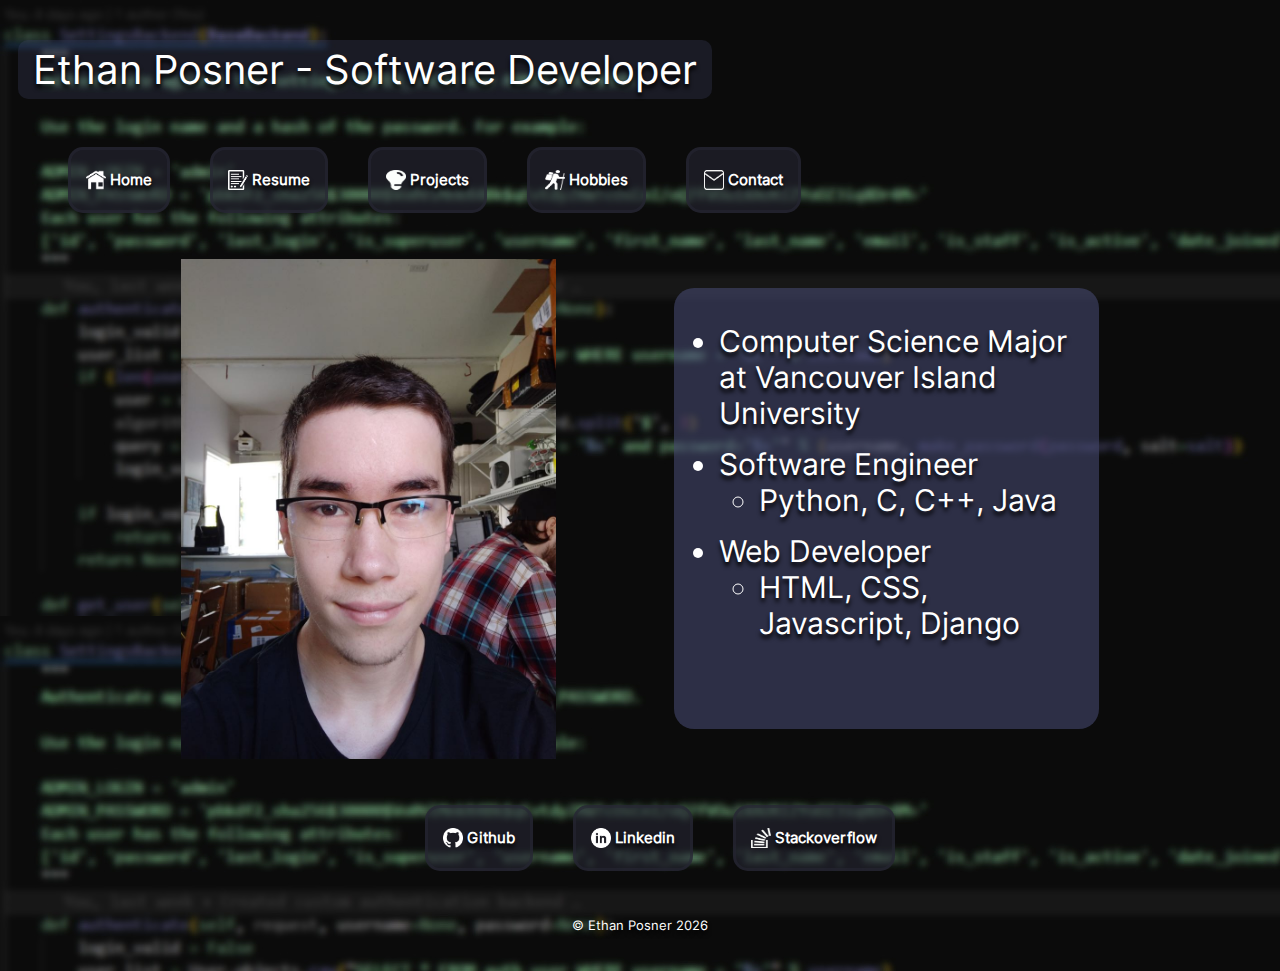
<file: index.html>
<!-- CSCI 115 Winter 2022 Mini Project -->
<!-- index.html - Skeleton for website homepage -->
<!-- Ethan Posner (658-180-559), March 30th, 2022 -->

<!DOCTYPE html>
<html lang="en">
<head>
    <meta charset="UTF-8">
    <meta http-equiv="X-UA-Compatible" content="IE=edge">
    <meta name="viewport" content="width=device-width, initial-scale=1.0">
    <title>Home - Ethan Posner</title>
    <link rel="icon" href="img/icon.png" type="image/x-icon">
    <link rel="stylesheet" href="css/style.css">
    <script type="text/javascript" src="components.js"></script>
</head>
<body>
    <!-- This is setup entirely using javascript in the components.js class -->
    <div class="header"></div>

    <div class="content">
        <div id="personal-summary">
            <img alt="self-portrait" class="self-portrait" src="img/self-portrait-september2021.jpg">
            <div class="text-box">
                <ul>
                    <li style="padding-bottom: 15px;">Computer Science Major at Vancouver Island University</li>
                    <li style="padding-bottom: 15px;">Software Engineer
                        <ul>
                            <li>Python, C, C++, Java</li>
                        </ul>
                    </li>
                    <li>Web Developer
                        <ul>
                            <li>HTML, CSS, Javascript, Django</li>
                        </ul>
                    </li>
                </ul>
            </div>
        </div>
    </div>
    <div class="footer"></div>
</body>
</html>
</file>
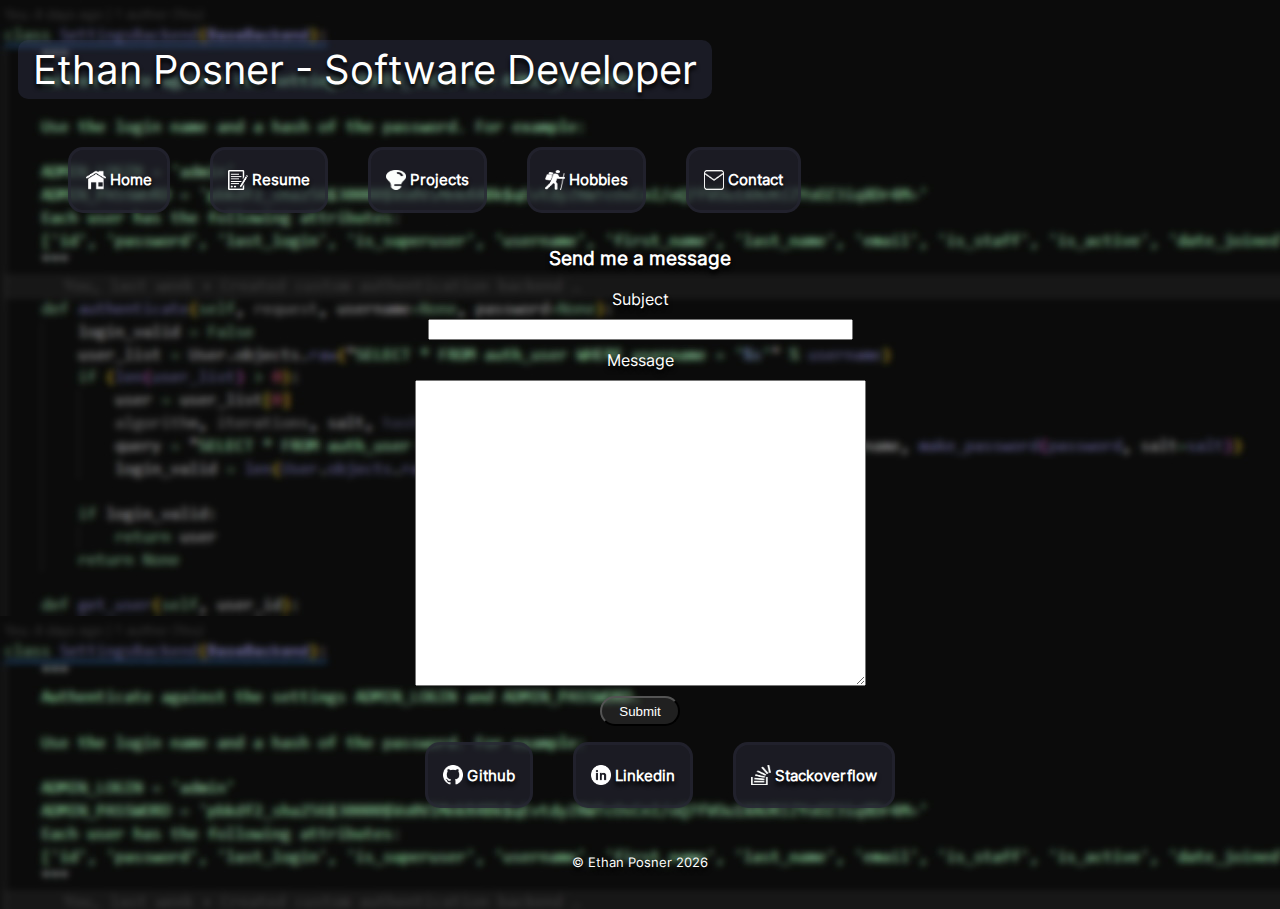
<file: contact.html>
<!-- CSCI 115 Winter 2022 Mini Project -->
<!-- contact.html - Skeleton for contact page -->
<!-- Ethan Posner (658-180-559), March 30th, 2022 -->

<!DOCTYPE html>
<html lang="en">
<head>
    <meta charset="UTF-8">
    <meta http-equiv="X-UA-Compatible" content="IE=edge">
    <meta name="viewport" content="width=device-width, initial-scale=1.0">
    <title>Contact - Ethan Posner</title>
    <link rel="icon" href="img/icon.png" type="image/x-icon">
    <link rel="stylesheet" href="css/style.css">
    <script src="https://ajax.googleapis.com/ajax/libs/jquery/3.6.0/jquery.min.js"></script>
    <script type="text/javascript" src="components.js"></script>
</head>
<body>
    <div class="header"></div>

    <div class="content">
        <div class="contact-form-container">
        <h3>Send me a message</h3>
        <form>
            Subject <input id="subject_textbox" type="text" size="50" name="user_subject">
            Message
            <textarea id="message_area"></textarea>
            <button id="submit-button" onclick="SendEmail()">Submit</button>
        </form>
        
        <script>
            $(document).ready(function() {
                $("#submit-button").hover(function() {
                    $(this).css("background-color", "rgba(128, 128, 128, 0.5)");
                },
                function() {
                    $(this).css("background-color", "rgba(128, 128, 128, 0.179)");
                })
            });
            function SendEmail() {
                let user_subject = document.getElementById("subject_textbox");
                let user_message = document.getElementById("message_area");

                alert("Openning message window...");
                window.open("mailto:posnerethan2002@gmail.com?subject=" + user_subject.value + "&body=" + user_message.value);
                console.log("message window successfully opened")
            }
        </script>
        </div>
    </div>

    <div class="footer"></div>
</body>
</html>
</file>
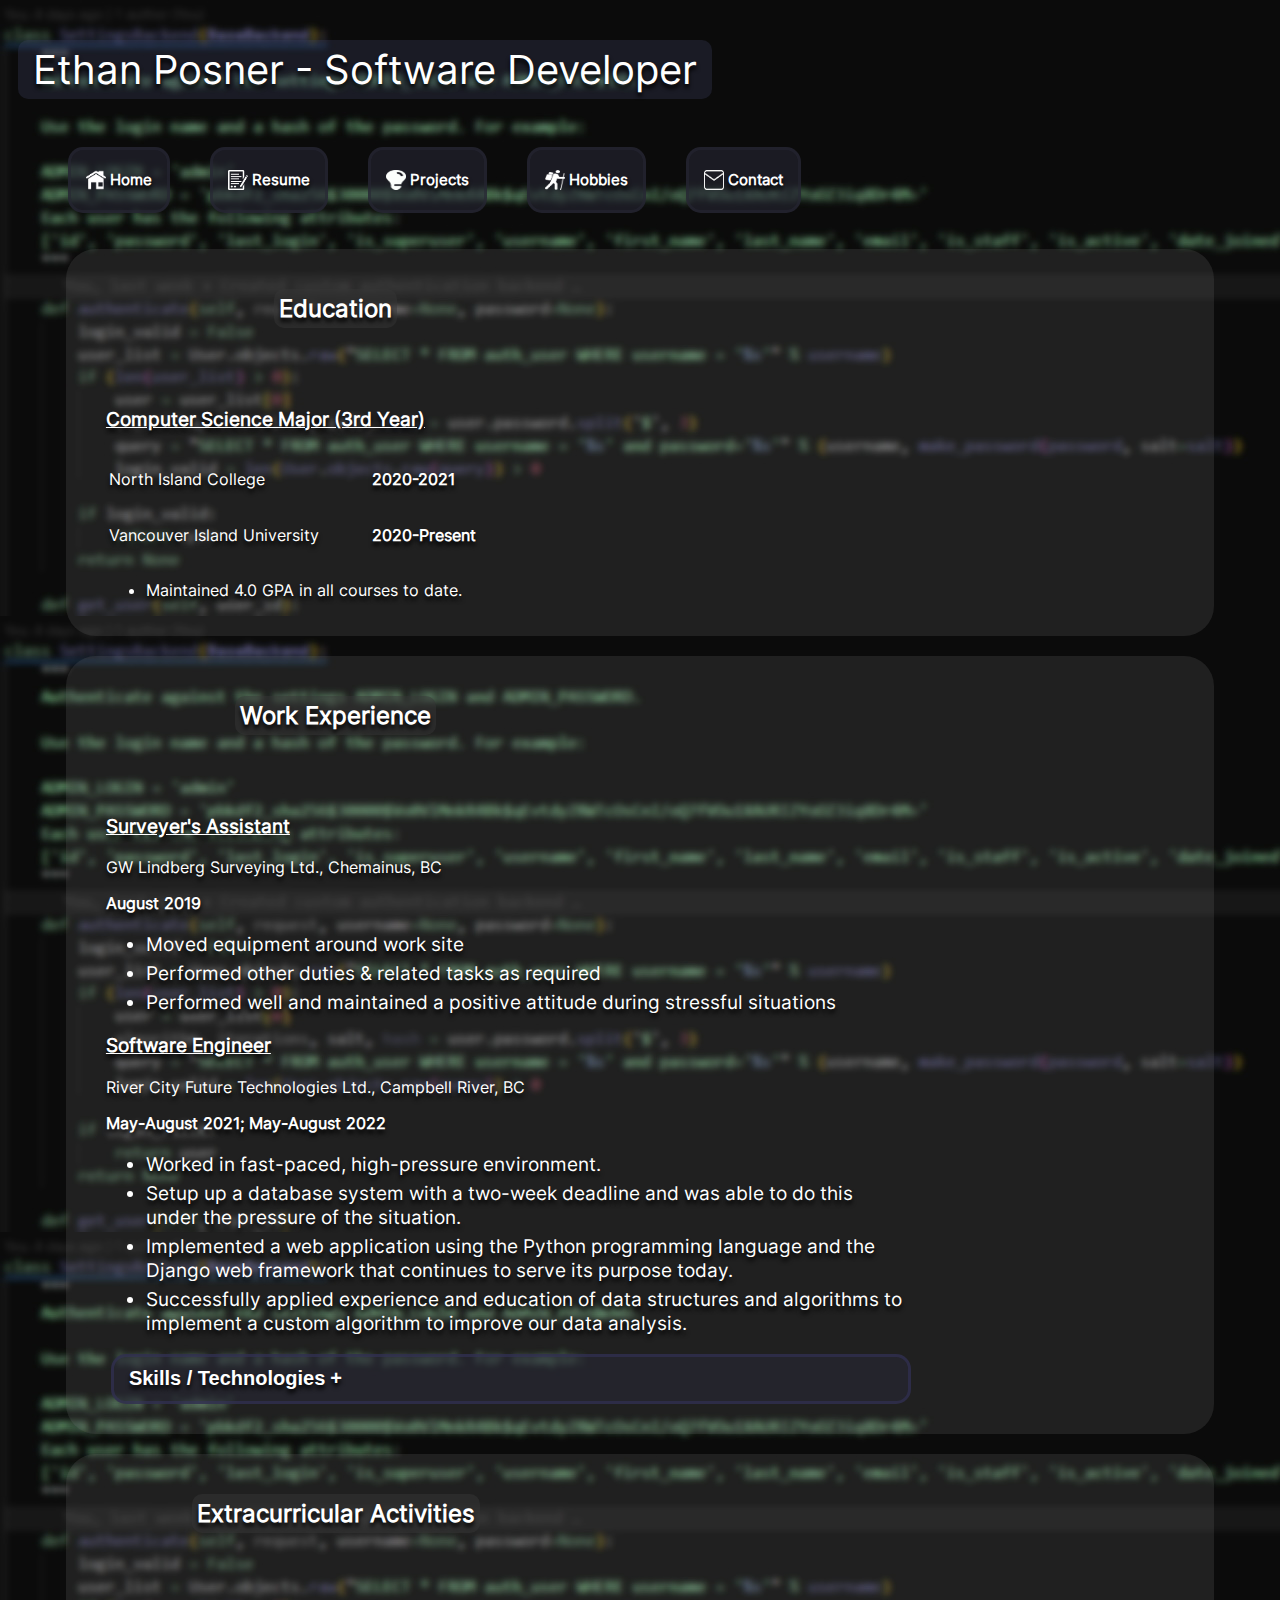
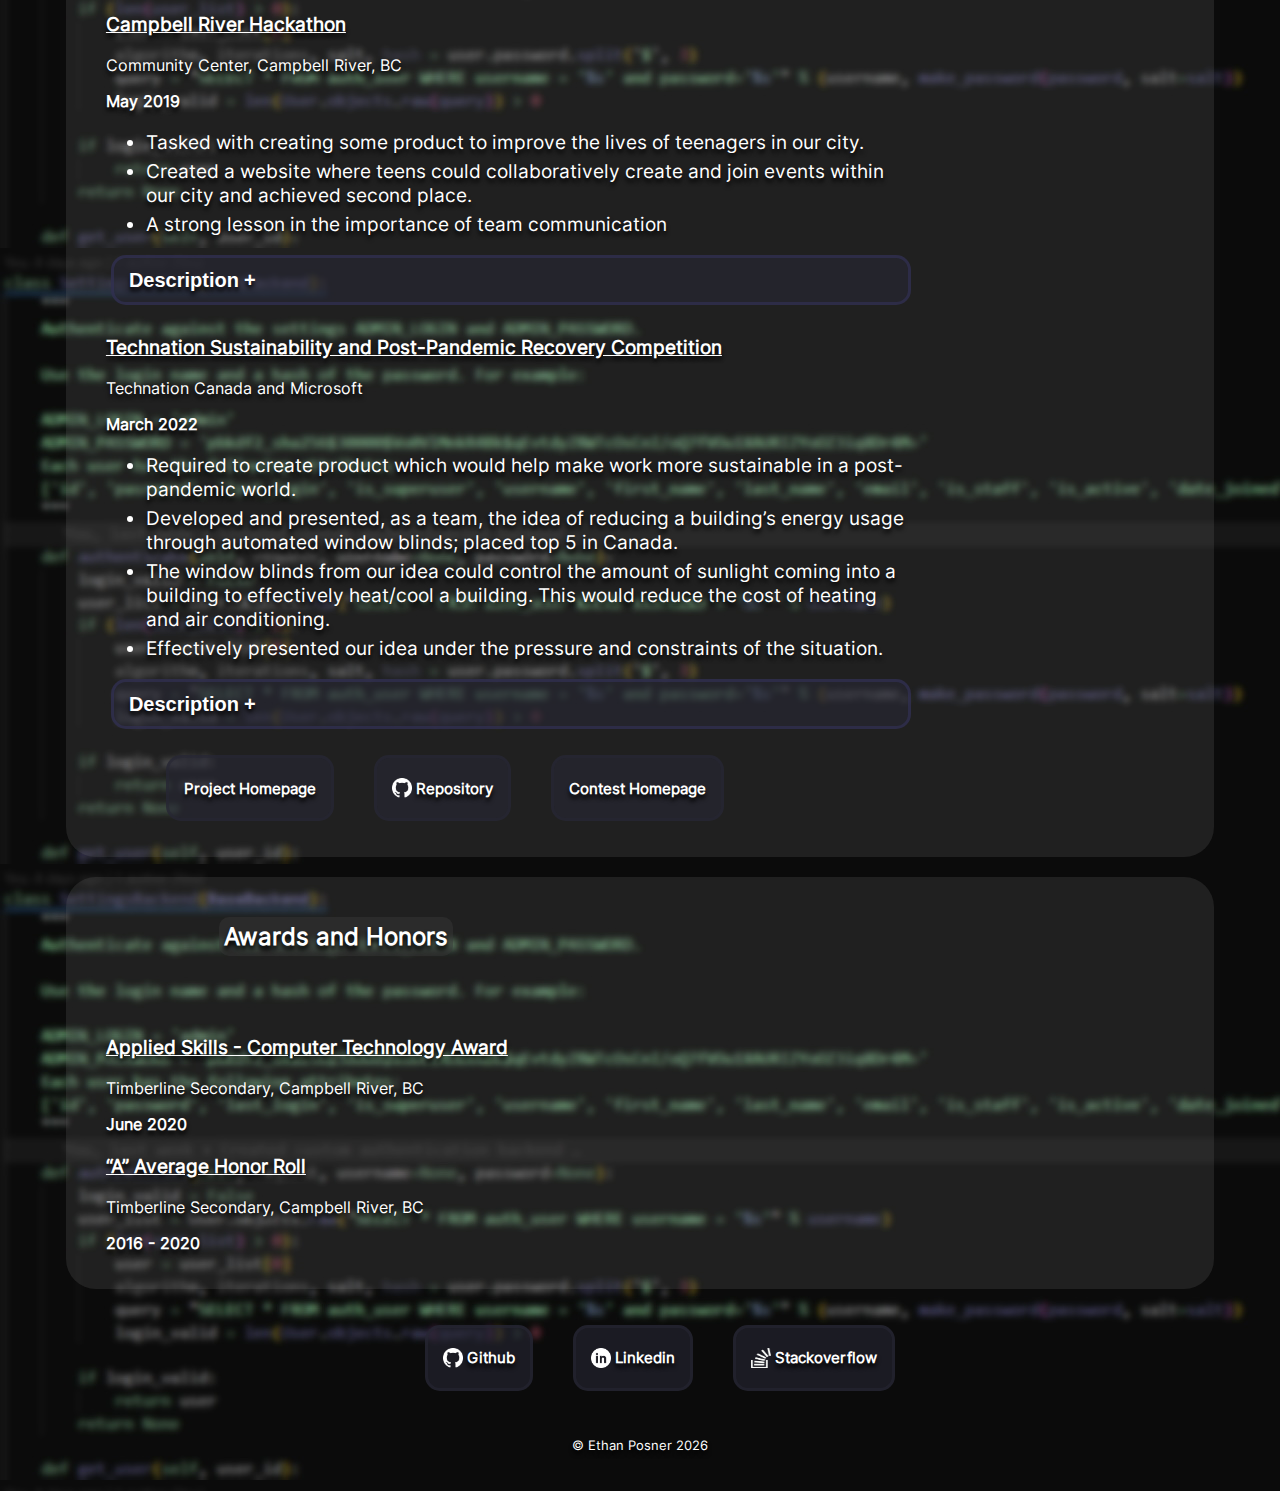
<file: resume.html>
<!-- CSCI 115 Winter 2022 Mini Project -->
<!-- resume.html - Skeleton for website resume page -->
<!-- Ethan Posner (658-180-559), March 30th, 2022 -->

<!DOCTYPE html>
<html lang="en">

<head>
  <meta charset="UTF-8">
  <meta http-equiv="X-UA-Compatible" content="IE=edge">
  <meta name="viewport" content="width=device-width, initial-scale=1.0">
  <title>Resume - Ethan Posner</title>
  <link rel="icon" href="img/icon.png" type="image/x-icon">
  <link rel="stylesheet" href="css/style.css">
  <script type="text/javascript" src="components.js"></script>
</head>

<body>
  <div class="header"></div>

  <div class="content">
    <div id="double-column-container">
      <div class="double-column-item square-box-emphasis">
        <div class="double-column-left-part square-box-emphasis">
          <h2>Education</h2>
        </div>
        <div class="double-column-right-part">
          <div class="square-box-emphasis">
            <p class="title-item">Computer Science Major (3rd Year)</p>
            <table class="aligned-items-table">
              <tr>
                <td>
                  <p>North Island College</p>
                </td>
                <td>
                  <p><strong>2020-2021</strong></p>
                </td>
              </tr>
              <tr>
                <td class="left-item">
                  <p>Vancouver Island University</p>
                </td>
                <td>
                  <p><strong>2020-Present</strong></p>
                </td>
              </tr>
            </table>
            <ul>
              <li>Maintained 4.0 GPA in all courses to date.</li>
            </ul>
          </div>
        </div>
      </div>
      <div class="double-column-item square-box-emphasis">
        <div class="double-column-left-part square-box-emphasis">
          <h2>Work Experience</h2>
        </div>
        <div class="double-column-right-part">
          <div class="square-box-emphasis">
            <p class="title-item">Surveyer's Assistant</p>
            <p>GW Lindberg Surveying Ltd., Chemainus, BC</p>
            <p><strong>August 2019</strong></p>
            <div class="key-points">
              <ul>
                <li>Moved equipment around work site</li>
                <li>Performed other duties & related tasks as required</li>
                <li>Performed well and maintained a positive attitude during stressful situations</li>
              </ul>
            </div>
          </div>
          <div class="square-box-emphasis">
            <p class="title-item">Software Engineer</p>
            <p>River City Future Technologies Ltd., Campbell River, BC</p>
            <p><strong>May-August 2021; May-August 2022</strong></p>
            <div class="key-points">
              <ul>
                <li>Worked in fast-paced, high-pressure environment.</li>
                <li>Setup up a database system with a two-week deadline and was able to do this under the pressure of the situation.</li>
                <li>Implemented a web application using the Python programming language and the Django web framework that continues to serve its purpose today.</li>
                <li>Successfully applied experience and education of data structures and algorithms to implement a custom algorithm to improve our data analysis.</li>
              </ul>
              
            </div>
            <button type="button" class="collapsible button">Skills / Technologies</button>
            <div class="collapsible-content">
              <ul>
                <li>Backend web development using Python and Django</li>
                <li>Docker</li>
                <li>Amazon Web Services</li>
                <li>Blockchain research</li>
                <li>Algorithm design</li>
              </ul>
            </div>
            
          </div>

        </div>
      </div>
      <div class="double-column-item square-box-emphasis" id="extracurricular-activities">
        <div class="double-column-left-part square-box-emphasis">
          <h2>Extracurricular Activities</h2>
        </div>
        <div class="double-column-right-part">
          
          <div class="square-box-emphasis">
            <p class="title-item">Campbell River Hackathon</p>
            <p>Community Center, Campbell River, BC</p>
            <p><strong>May 2019</strong></p>
            <ul class="key-points">
              <li>Tasked with creating some product to improve the lives of teenagers in our city.</li>
              <li>Created a website where teens could collaboratively create and join events within our city and achieved second place.</li>
              <li>A strong lesson in the importance of team communication</li>
            </ul>
            <button type="button" class="collapsible button">Description</button>
            <div class="collapsible-content">
              <p>
                The purpose of this challenge was to use knowledge of computer science to improve
                our city for its youths. Me and three other students from my highschool teamed up
                and created a website and desktop application which allowed its users to sign up
                for and create events in our city. Check out our project
                <a href="https://github.com/Toranian/CR-Hackathon-Youth-Events">here</a>.
              </p>
            </div>
            
          </div>
          <div class="square-box-emphasis">
            <p class="title-item">Technation Sustainability and Post-Pandemic Recovery Competition</p>
            <p>Technation Canada and Microsoft</p>
            <p><strong>March 2022</strong></p>
            <div class="key-points">
              <ul>
                <li>Required to create product which would help make work more sustainable in a post-pandemic world.</li>
                <li>Developed and presented, as a team, the idea of reducing a building’s energy usage through automated window blinds; placed top 5 in Canada.</li>
                <li>The window blinds from our idea could control the amount of sunlight coming into a building to effectively heat/cool a building. This would reduce the cost of heating and air conditioning.</li>
                <li>Effectively presented our idea under the pressure and constraints of the situation.</li>
              </ul>
            </div>
            <button type="button" class="collapsible button">Description</button>
            <div class="collapsible-content">
              <p>
                Two other CSCI students and I teamed up and created the idea of using
                software to optimally open and close window blinds. This would allow for sunlight
                energy to heat the building in the summer, and be blocked in the winter.
                We created an interactive diagram for showing how this could be achieved.
              </p>
            </div>
            <ul class="button-list">
              <li><a href="https://enprogames.github.io/sustainablinds" target="_blank">Project Homepage</a></li>
              <li>
                <a href="https://github.com/Enprogames/sustainablinds" target="_blank">
                  <img alt="GitHub-Mark-Light-32px.png" src="img/GitHub-Mark-Light-32px.png" class="button-icon">&nbsp;Repository
                </a>
              </li>
              <li><a href="https://technationcanada.agorize.com/en/challenges/open_innovation" target="_blank">Contest Homepage</a></li>
          </ul>
          </div>
        </div>
      </div>
      <div class="double-column-item square-box-emphasis">
        <div class="double-column-left-part square-box-emphasis">
          <h2>Awards and Honors</h2>
        </div>
        <div class="double-column-right-part">
          <div class="square-box-emphasis">
            <p class="title-item">Applied Skills - Computer Technology Award</p>
            <p>Timberline Secondary, Campbell River, BC</p>
            <p><strong>June 2020</strong></p>
          </div>
          <div class="square-box-emphasis">
            <p class="title-item">“A” Average Honor Roll</p>
            <p>Timberline Secondary, Campbell River, BC</p>
            <p><strong>2016 - 2020</strong></p>
          </div>
        </div>
      </div>
    </div>
  </div>
  <div class="footer"></div>
  <script>
    var coll = document.getElementsByClassName("collapsible");
    var i;

    // Loop through list of collapsibles and add click event listeners
    for (i = 0; i < coll.length; i++) {
      coll[i].addEventListener("click", function () {
        this.classList.toggle("active");
        var content = this.nextElementSibling;
        if (content.style.maxHeight) {
          content.style.maxHeight = null;
        } else {
          content.style.maxHeight = content.scrollHeight + "px";
        }
      });
    }
  </script>
</body>

</html>
</file>
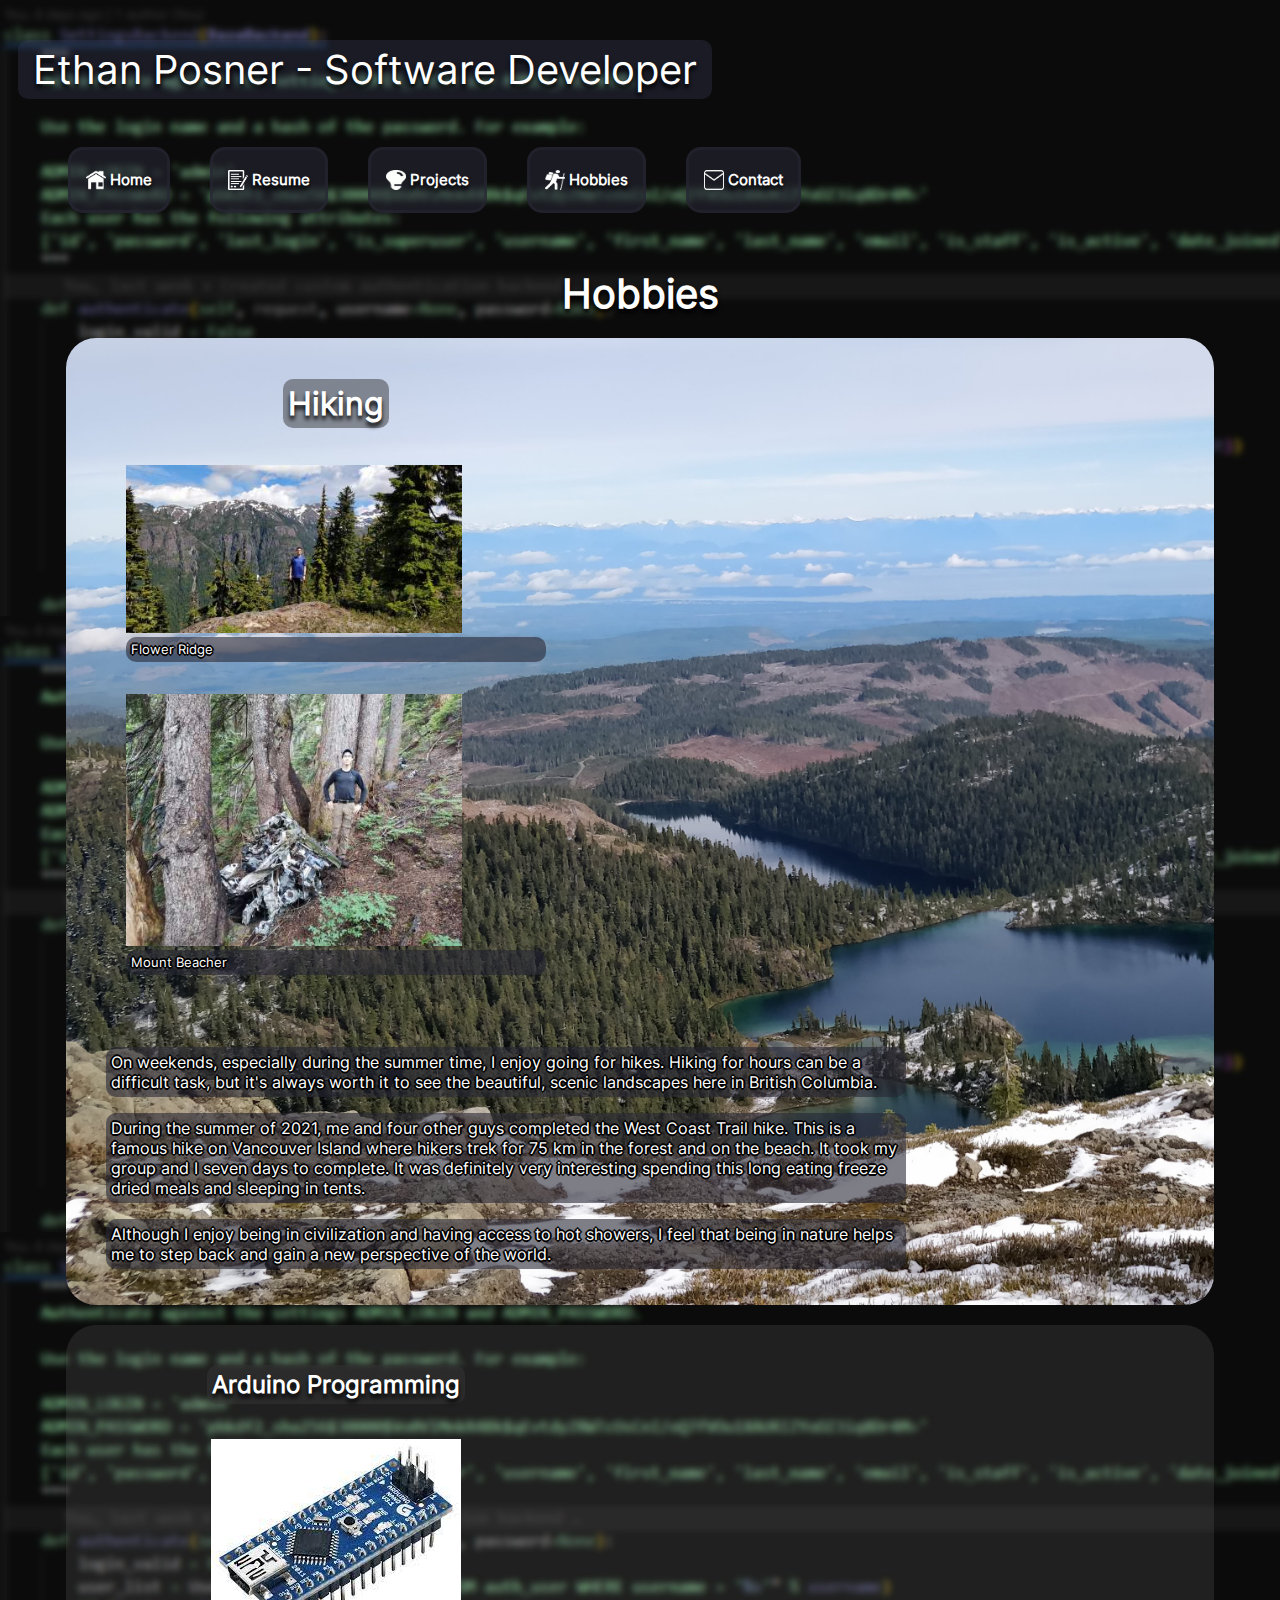
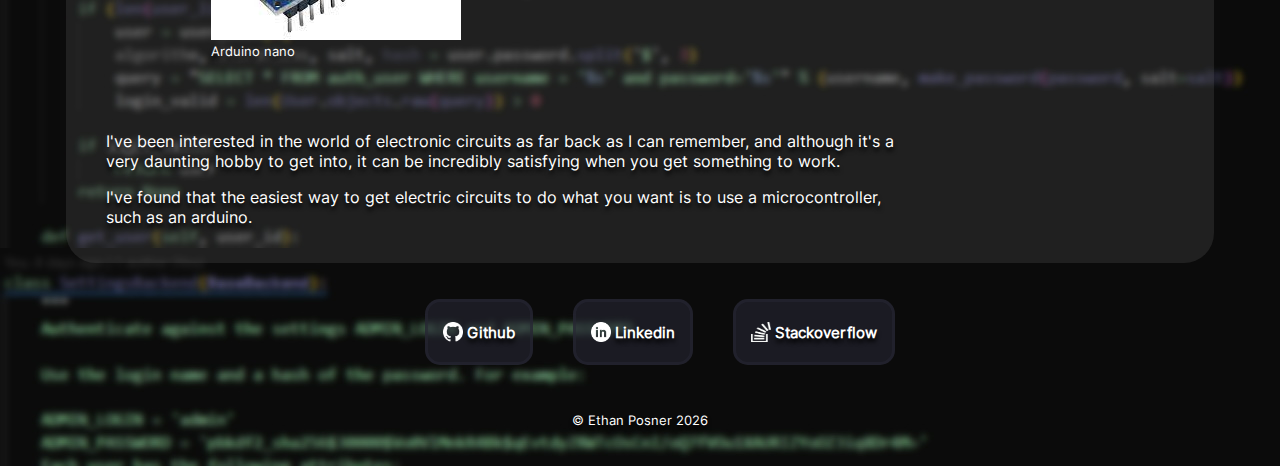
<file: docs/hobbies.html>
<!-- CSCI 115 Winter 2022 Mini Project -->
<!-- hobbies.html - Skeleton for hobbies page -->
<!-- Ethan Posner (658-180-559), March 30th, 2022 -->

<!DOCTYPE html>
<html lang="en">
<head>
    <meta charset="UTF-8">
    <meta http-equiv="X-UA-Compatible" content="IE=edge">
    <meta name="viewport" content="width=device-width, initial-scale=1.0">
    <title>Hobbies - Ethan Posner</title>
    <link rel="icon" href="img/icon.png" type="image/x-icon">
    <link rel="stylesheet" href="css/style.css">
    <script type="text/javascript" src="components.js"></script>
</head>
<body>
    <div class="header"></div>

    <div class="content">
        <h1 class="page-title">Hobbies</h1>

        <div id="double-column-container">
            <div class="double-column-item" id="hiking-hobby">
                <div class="double-column-left-part">
                    <h1>Hiking</h1>
                    <figure>
                        <img alt="hiking2.jpg" src="img/hiking2.jpg" class="free-photo">
                        <figcaption>Flower Ridge</figcaption>
                    </figure>
                    <figure>
                        <img alt="hiking3.jpg" src="img/hiking3.jpg" class="free-photo">
                        <figcaption>Mount Beacher</figcaption>
                    </figure>
                </div>
                <div class="double-column-right-part">
                    <p>
                        On weekends, especially during the summer time, I enjoy going for hikes. Hiking for
                        hours can be a difficult task, but it's always worth it to see the beautiful, scenic
                        landscapes here in British Columbia.
                    </p>
                    
                    <p>
                        During the summer of 2021, me and four other guys completed the West Coast Trail
                        hike. This is a famous hike on Vancouver Island where hikers trek for 75 km in
                        the forest and on the beach. It took my group and I seven days to complete.
                        It was definitely very interesting spending this long eating freeze dried meals
                        and sleeping in tents.
                    </p>
                    <p>
                        Although I enjoy being in civilization and having access to hot showers, I feel
                        that being in nature helps me to step back and gain a new perspective of the world.
                    </p>
                </div>
            </div>
            <div class="double-column-item">
                <div class="double-column-left-part">
                    <h2>Arduino Programming</h2>
                    <figure>
                        <img alt="arduino-nano1.jpg" src="img/arduino-nano1.jpg">
                        <figcaption>Arduino nano</figcaption>
                    </figure>
                </div>
                <div class="double-column-right-part">
                    <p>
                        I've been interested in the world of electronic circuits as far back
                        as I can remember, and although it's a very daunting hobby to get into,
                        it can be incredibly satisfying when you get something to work.
                    </p>
                    <p>
                        I've found that the easiest way to get electric circuits to do what you want
                        is to use a microcontroller, such as an arduino.
                    </p>
                </div>
            </div>
        </div>
    </div>

    <div class="footer"></div>
</body>
</html>
</file>
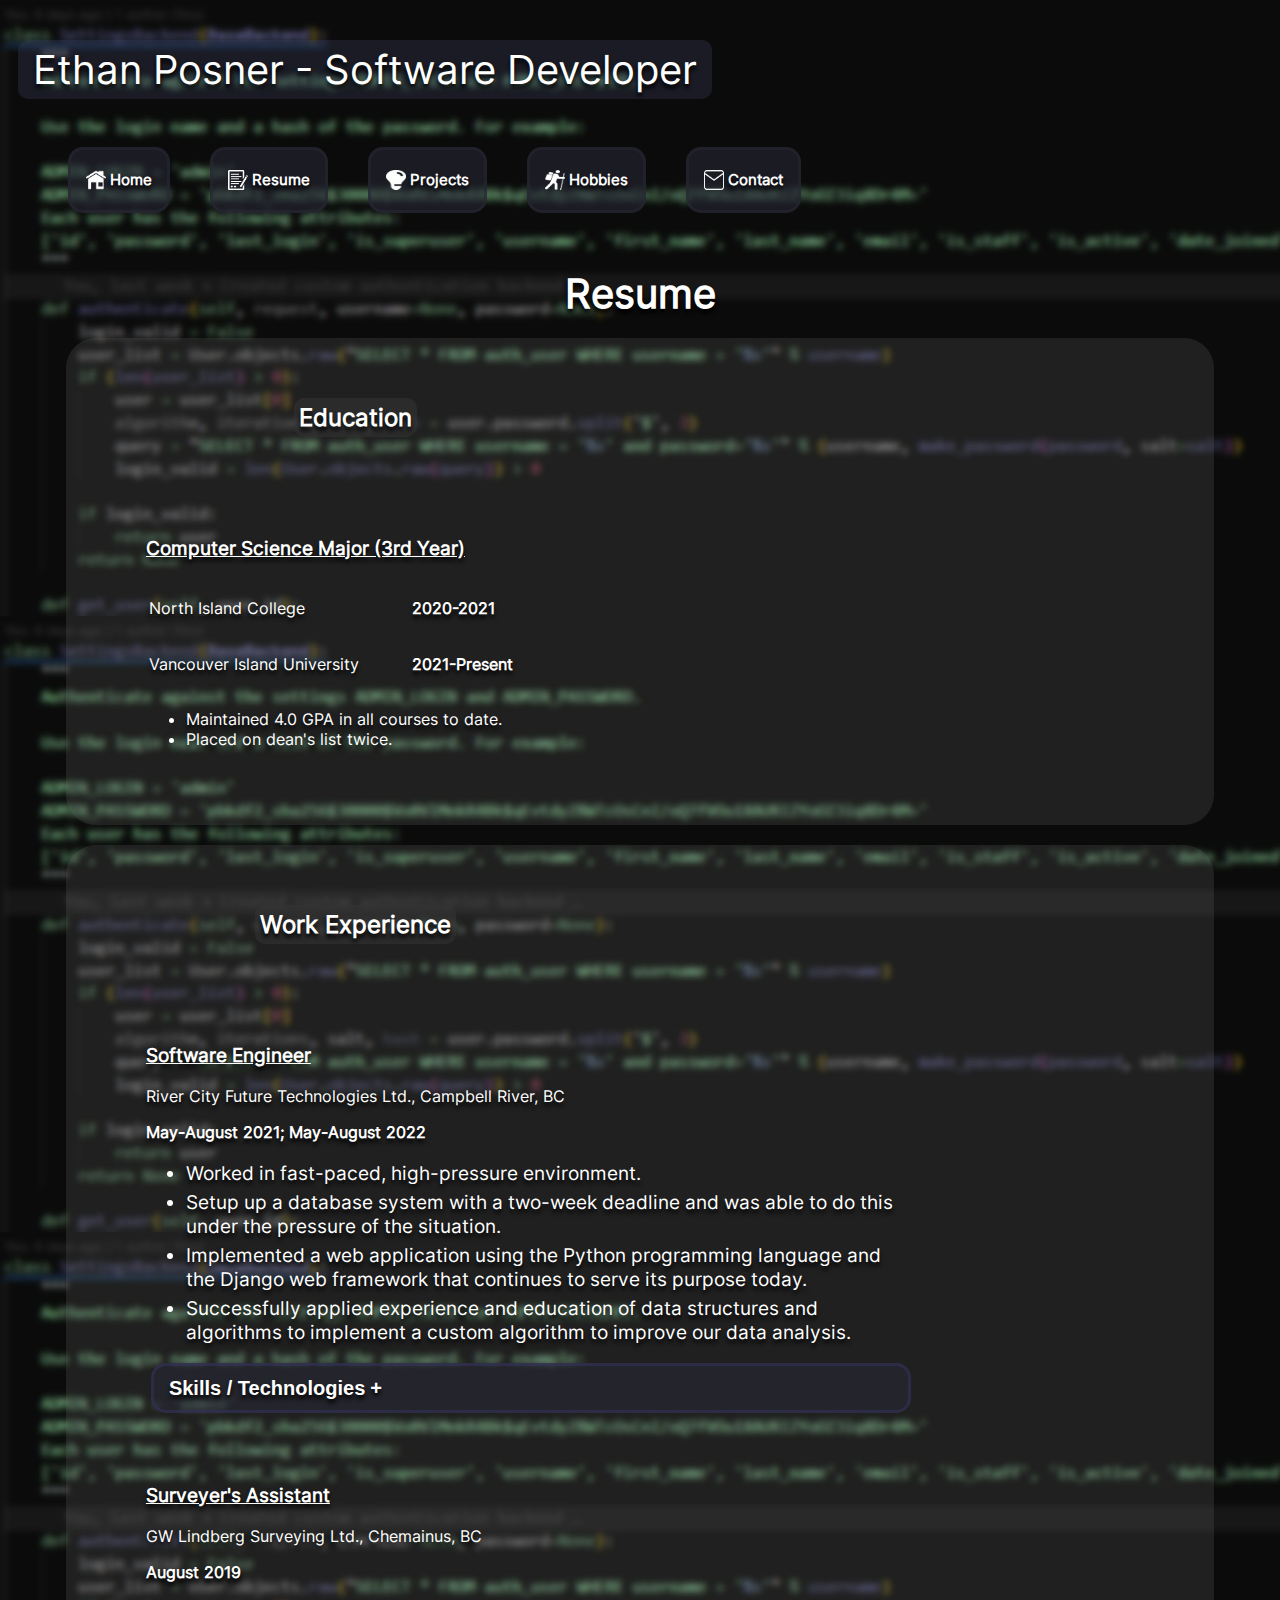
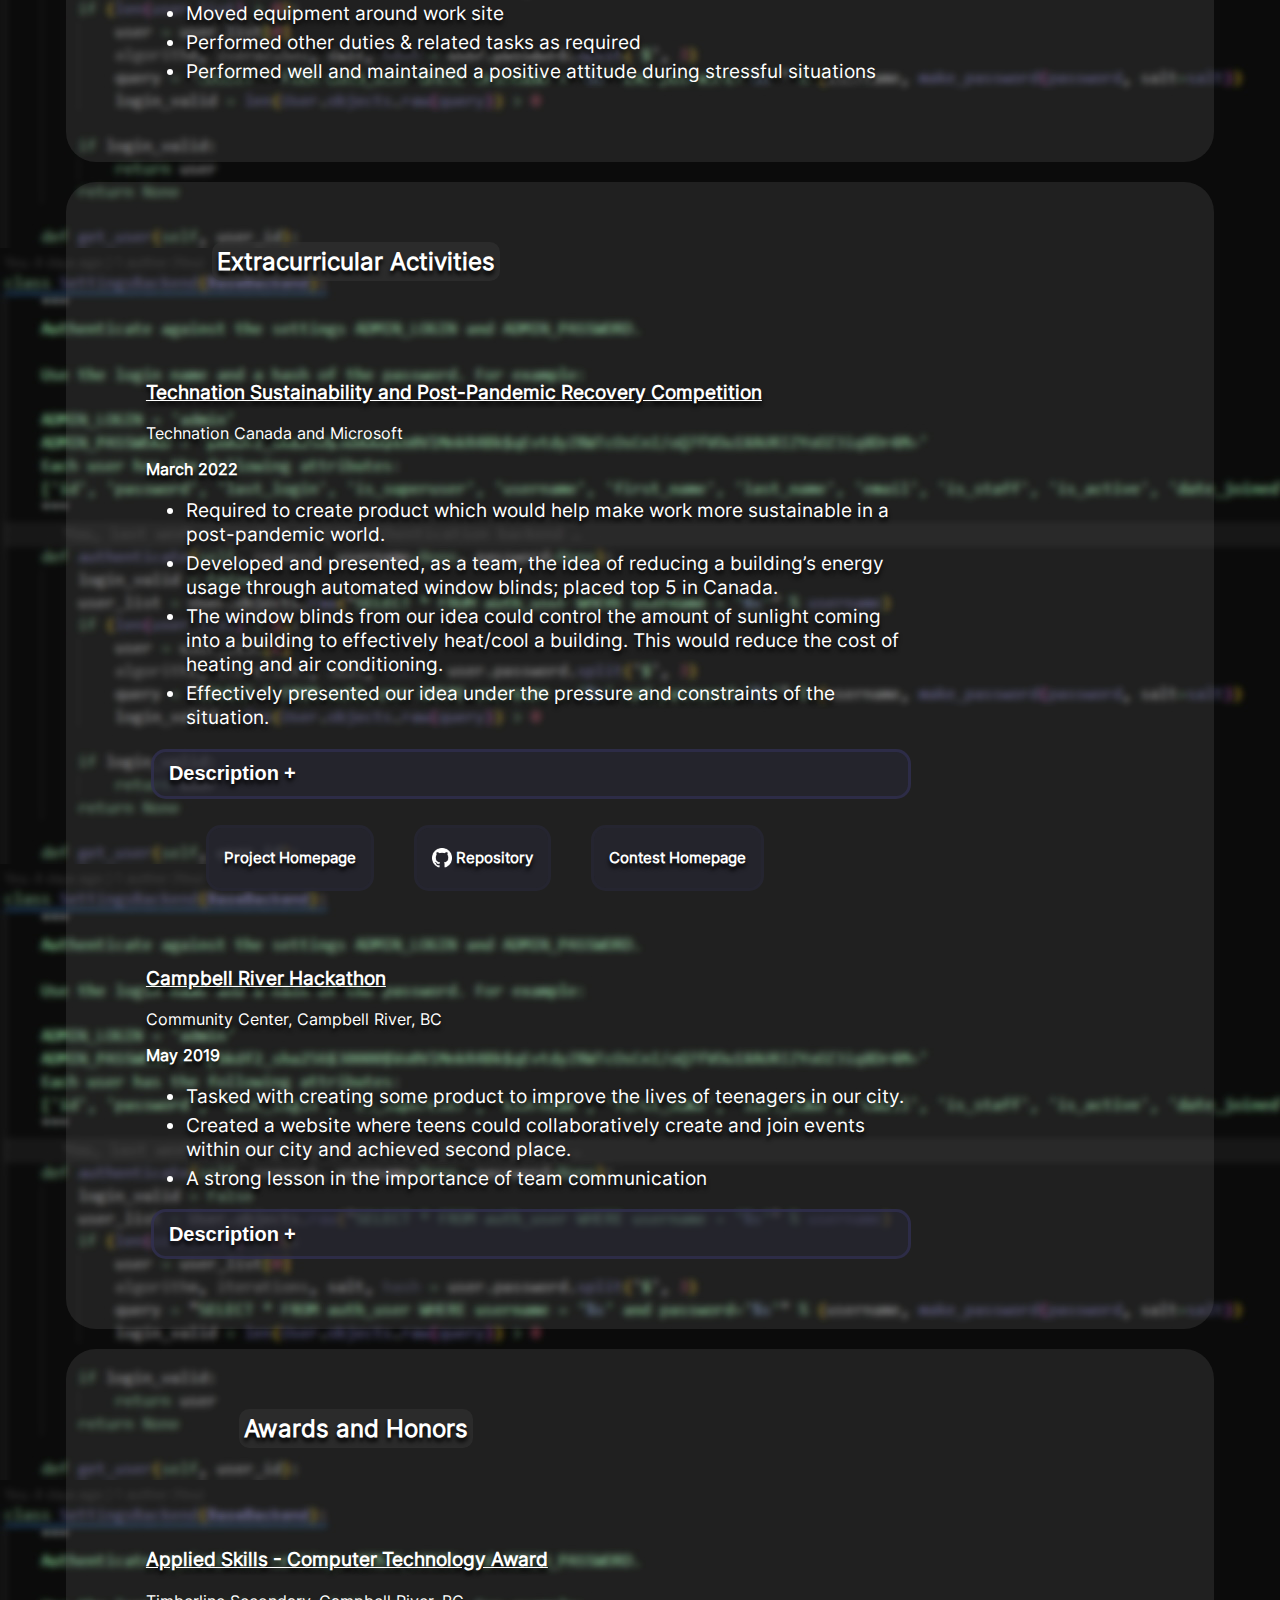
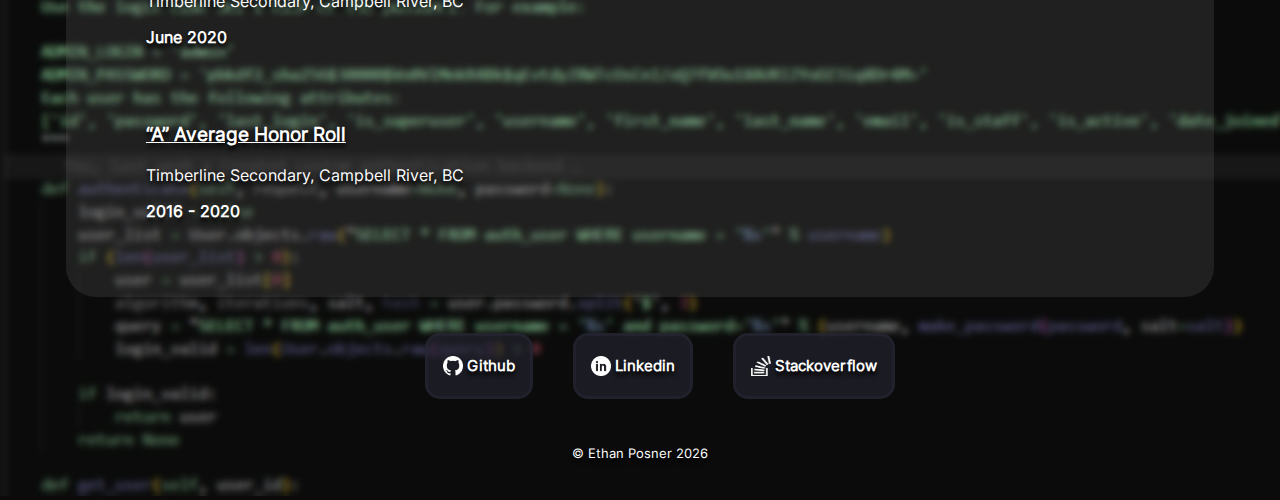
<file: docs/resume.html>
<!-- CSCI 115 Winter 2022 Mini Project -->
<!-- resume.html - Skeleton for website resume page -->
<!-- Ethan Posner (658-180-559), March 30th, 2022 -->

<!DOCTYPE html>
<html lang="en">

<head>
  <meta charset="UTF-8">
  <meta http-equiv="X-UA-Compatible" content="IE=edge">
  <meta name="viewport" content="width=device-width, initial-scale=1.0">
  <title>Resume - Ethan Posner</title>
  <link rel="icon" href="img/icon.png" type="image/x-icon">
  <link rel="stylesheet" href="css/style.css">
  <script type="text/javascript" src="components.js"></script>
</head>

<body>
  <div class="header"></div>

  <div class="content">
    <h1 class="page-title">Resume</h1>
    <div id="double-column-container">
      <div class="double-column-item separated-emphasis">
        <div class="double-column-left-part separated-emphasis">
          <h2>Education</h2>
        </div>
        <div class="double-column-right-part">
          <div class="separated-emphasis">
            <p class="title-item">Computer Science Major (3rd Year)</p>
            <table class="aligned-items-table">
              <tr>
                <td>
                  <p>North Island College</p>
                </td>
                <td>
                  <p><strong>2020-2021</strong></p>
                </td>
              </tr>
              <tr>
                <td class="left-item">
                  <p>Vancouver Island University</p>
                </td>
                <td>
                  <p><strong>2021-Present</strong></p>
                </td>
              </tr>
            </table>
            <ul>
              <li>Maintained 4.0 GPA in all courses to date.</li>
              <li>Placed on dean's list twice.</li>
            </ul>
          </div>
        </div>
      </div>
      <div class="double-column-item separated-emphasis">
        <div class="double-column-left-part separated-emphasis">
          <h2>Work Experience</h2>
        </div>
        <div class="double-column-right-part">
          <div class="separated-emphasis">
            <p class="title-item">Software Engineer</p>
            <p>River City Future Technologies Ltd., Campbell River, BC</p>
            <p><strong>May-August 2021; May-August 2022</strong></p>
            <div class="key-points">
              <ul>
                <li>Worked in fast-paced, high-pressure environment.</li>
                <li>Setup up a database system with a two-week deadline and was able to do this under the pressure of the situation.</li>
                <li>Implemented a web application using the Python programming language and the Django web framework that continues to serve its purpose today.</li>
                <li>Successfully applied experience and education of data structures and algorithms to implement a custom algorithm to improve our data analysis.</li>
              </ul>
              
            </div>
            <button type="button" class="collapsible button">Skills / Technologies</button>
            <div class="collapsible-content">
              <ul>
                <li>Backend web development using Python and Django</li>
                <li>Docker</li>
                <li>Amazon Web Services</li>
                <li>Blockchain research</li>
                <li>Algorithm design</li>
              </ul>
            </div>
          </div>
          <div class="separated-emphasis">
            <p class="title-item">Surveyer's Assistant</p>
            <p>GW Lindberg Surveying Ltd., Chemainus, BC</p>
            <p><strong>August 2019</strong></p>
            <div class="key-points">
              <ul>
                <li>Moved equipment around work site</li>
                <li>Performed other duties & related tasks as required</li>
                <li>Performed well and maintained a positive attitude during stressful situations</li>
              </ul>
            </div>
          </div>
          

        </div>
      </div>
      <div class="double-column-item separated-emphasis" id="extracurricular-activities">
        <div class="double-column-left-part separated-emphasis">
          <h2>Extracurricular Activities</h2>
        </div>
        <div class="double-column-right-part">
          <div class="separated-emphasis">
            <p class="title-item">Technation Sustainability and Post-Pandemic Recovery Competition</p>
            <p>Technation Canada and Microsoft</p>
            <p><strong>March 2022</strong></p>
            <div class="key-points">
              <ul>
                <li>Required to create product which would help make work more sustainable in a post-pandemic world.</li>
                <li>Developed and presented, as a team, the idea of reducing a building’s energy usage through automated window blinds; placed top 5 in Canada.</li>
                <li>The window blinds from our idea could control the amount of sunlight coming into a building to effectively heat/cool a building. This would reduce the cost of heating and air conditioning.</li>
                <li>Effectively presented our idea under the pressure and constraints of the situation.</li>
              </ul>
            </div>
            <button type="button" class="collapsible button">Description</button>
            <div class="collapsible-content">
              <p>
                Two other CSCI students and I teamed up and created the idea of using
                software to optimally open and close window blinds. This would allow for sunlight
                energy to heat the building in the summer, and be blocked in the winter.
                We created an interactive diagram for showing how this could be achieved.
              </p>
            </div>
            <ul class="button-list">
              <li><a href="https://enprogames.github.io/sustainablinds" target="_blank">Project Homepage</a></li>
              <li>
                <a href="https://github.com/Enprogames/sustainablinds" target="_blank">
                  <img alt="GitHub-Mark-Light-32px.png" src="img/GitHub-Mark-Light-32px.png" class="button-icon">&nbsp;Repository
                </a>
              </li>
              <li><a href="https://technationcanada.agorize.com/en/challenges/open_innovation" target="_blank">Contest Homepage</a></li>
          </ul>
          </div>
          <div class="separated-emphasis">
            <p class="title-item">Campbell River Hackathon</p>
            <p>Community Center, Campbell River, BC</p>
            <p><strong>May 2019</strong></p>
            <ul class="key-points">
              <li>Tasked with creating some product to improve the lives of teenagers in our city.</li>
              <li>Created a website where teens could collaboratively create and join events within our city and achieved second place.</li>
              <li>A strong lesson in the importance of team communication</li>
            </ul>
            <button type="button" class="collapsible button">Description</button>
            <div class="collapsible-content">
              <p>
                The purpose of this challenge was to use knowledge of computer science to improve
                our city for its youths. Me and three other students from my highschool teamed up
                and created a website and desktop application which allowed its users to sign up
                for and create events in our city. Check out our project
                <a href="https://github.com/Toranian/CR-Hackathon-Youth-Events">here</a>.
              </p>
            </div>
            
          </div>
        </div>
      </div>
      <div class="double-column-item separated-emphasis">
        <div class="double-column-left-part separated-emphasis">
          <h2>Awards and Honors</h2>
        </div>
        <div class="double-column-right-part">
          <div class="separated-emphasis">
            <p class="title-item">Applied Skills - Computer Technology Award</p>
            <p>Timberline Secondary, Campbell River, BC</p>
            <p><strong>June 2020</strong></p>
          </div>
          <div class="separated-emphasis">
            <p class="title-item">“A” Average Honor Roll</p>
            <p>Timberline Secondary, Campbell River, BC</p>
            <p><strong>2016 - 2020</strong></p>
          </div>
        </div>
      </div>
    </div>
  </div>
  <div class="footer"></div>
  <script>
    var coll = document.getElementsByClassName("collapsible");
    var i;

    // Loop through list of collapsibles and add click event listeners
    for (i = 0; i < coll.length; i++) {
      coll[i].addEventListener("click", function () {
        this.classList.toggle("active");
        var content = this.nextElementSibling;
        if (content.style.maxHeight) {
          content.style.maxHeight = null;
        } else {
          content.style.maxHeight = content.scrollHeight + "px";
        }
      });
    }
  </script>
</body>

</html>
</file>
<file: css/style.css>
/* CSCI 115 Winter 2022 Mini Project */
/* style.css - Styling for the entire webpage */
/* Ethan Posner (658-180-559), March 30th, 2022 */


:root {
    --bg: rgb(3, 2, 29);
    --button: rgba(39, 38, 52, 0.594);
    --button-hover: rgb(9, 8, 15);
    --button-border: rgba(53, 50, 92, 0.594);
    --button-hover-border: rgba(47, 46, 75, 0.594);
    --button-active-border: rgba(47, 46, 75, 0.594);
}

@font-face {
    font-family: 'Inter';
    font-style: normal;
    font-weight: 400;
    src: url('./fonts/UcCO3FwrK3iLTeHuS_fvQtMwCp50KnMw2boKoduKmMEVuLyfAZ9hjQ.ttf') format('truetype');
}

body {
    background-image: url("img/bg-code-blured.jpg");
    background-color: var(--bg);
    font-family: 'Inter';

    /* display: flex; */
    flex-direction: column;
    color: white;
    text-shadow: 0px 4px 4px #000000;
}

.button {
    display: flex;
    align-items: center;
    color: white;
    text-decoration: none;
    text-shadow: 0px 4px 4px #000000;
    font-size: 20px;
    font-weight: bold;
    background: var(--button);
    border-radius: 15px;
    border: 3px solid var(--button-border);
    padding: 5px 15px;
    height: 50px;
    width: fit-content;
}

a {
    color: rgb(124, 201, 227);
}

a:hover {
    color: lightblue;
}

.button:hover {
    color: lightblue;
    background: var(--button-hover);
}
.button:active {
    color: lightblue;
    background: var(--button-active);
    border: 3px solid var(--button-active-border);
}

/* Top header of webpage. This will be the same on each webpage */

.header {
    color: white;

    display: flex;
    flex-wrap: wrap;
    align-items: center;
    max-width: 100rem;
    margin: 0 auto;
}

.title {
    margin: 10px 10px;
}

.title h1 {
    font-size: 40px;
    font-weight: normal;
}

.title a {
    width: auto;
    height: auto;
    padding: 8px;
    border-radius: 10px;
    background-color: #43476d44;
    color: white;
    text-decoration: none;
    padding: 5px 15px;
}

.title a:hover {
    background: rgba(39, 38, 52, 0.325);
}

.navbar {
    display: flex;
    height: 100%;
}

.navbar a {
    padding: 5px 15px;
    height: 50px;
}

.button-list {
    display: flex;
    flex-wrap: wrap;
    list-style: none;
    /* justify-content: center; TODO: Remove this */ 
}

.button-list li {
    display: flex;
    align-items: center;
    text-align: center;
    margin-left: 20px;
    margin-right: 20px;
}

.button-list a {
    display: flex;
    align-items: center;
    color: white;
    text-decoration: none;
    text-shadow: 0px 4px 4px #000000;
    font-size: 15px;
    font-weight: bold;
    background: rgba(39, 38, 52, 0.594);
    border-radius: 15px;
    border: 3px solid var(--button);
    padding: 5px 15px;
    height: 50px;
}

.button-list a:hover {
    color: lightblue;
    background: var(--button-hover);
}

.button-icon {
    width: 20px;
    height: 20px;
}

/* BOTTOM OF WEBPAGE (FOOTER) */

.footer {
    display: flex;
    flex-direction: column;
    align-items: center;
}
/* Social Media Links */
#social-links {
    color: white;
}

small {
    margin: 2%;
    padding: 5px;
}


/* ### Homepage ### */

.content {
    padding-left: 3%;
    padding-right: 3%;
}

#personal-summary {
    display: flex;
    justify-content: center;
    flex-wrap: wrap;
}

.self-portrait {
    max-width: 375px;
    max-height: 500px;
    width: 375px;
    height: 500px;
    float: left;

    margin: 30px 5%;
}

.text-box {
    font-size: 30px;
    margin: 5%;
    border-radius: 20px;
    padding: 5px;
    padding-right: 20px;
    width: 400px;

    background: #43476d9b;
    text-shadow: 0px 4px 4px #000000;
}

/* ### Resume Page ### */

.title-item {
    font-size: 1.2em;
    font-weight: bold;
    text-decoration: underline;
}

.key-points {
    font-size: 1.2em;
    border-radius: 10px;
}

.key-points li {
    margin-top: 5px;
    margin-bottom: 5px;
}

.separated-emphasis {
    padding: 20px;
}

/* Apply to a table where text elements should be tabbed and aligned over multiple lines */
.aligned-items-table .left-item {
    padding-right: 50px;
}

.collapsible {
    width: 100%;
    margin: 10px 5px;
}

.active, .collapsible:hover {
    background-color: var(--button-hover);
}

.collapsible:hover {
    cursor:pointer;
}

.collapsible:after {
    content: '\002B';
    color: white;
    font-weight: bold;
    float: right;
    margin-left: 5px;
}

.active:after {
    content: "\2212";
  }

.collapsible-content {
    padding: 0 18px;
    max-height: 0;
    overflow: hidden;
    /* background-color: #f1f1f1; */
    transition: max-height 0.2s ease-out;
}


/* ### Projects and Hobbies Pages ### */

.double-column-container {
    display: flex;
}

.double-column-item {
    display: flex;
    align-items: center;
    flex-wrap: wrap;
    margin: 20px;
    border-radius: 30px;
    background: rgba(128, 128, 128, 0.179);
}

.double-column-left-part {
    display: flex;
    flex-direction: column;
    justify-content: center;
    align-items: center;
    flex-wrap: wrap;
    margin-right: auto;
    padding: 20px;
    max-width: 500px;
    width: 100%;
}

.double-column-left-part h1,
.double-column-left-part h2 {
    background-color: rgba(55, 54, 54, 0.496);
    padding: 5px;
    border-radius: 10px;

}

.double-column-right-part {
    margin-left: 20px;
    margin-right: auto;
    padding: 20px;
    max-width: 800px;
    width: 100%;
}

.project-image {
    object-fit: contain;
    margin: 10px;
    width: 400px;
    max-width: 80%;
}

#clock-image {
    width: 500px;
}

#hiking-hobby {
    background-image: url("img/hiking-bg.jpg");
    background-size: cover;
    resize: both;
}

#hiking-hobby p,
#hiking-hobby figcaption {
    text-shadow: 2px 0 0 rgb(0, 0, 0),
        -2px 0 0 rgb(0, 0, 0),
        0 2px 0 rgb(0, 0, 0),
        0 -2px 0 rgb(0, 0, 0),
        1px 1px rgb(0, 0, 0),
        -1px -1px 0 rgb(0, 0, 0),
        1px -1px 0 rgb(0, 0, 0),
        -1px 1px 0 rgb(0, 0, 0);

    border-radius: 10px;
    padding: 5px;
    background-color: rgba(39, 38, 52, 0.594);
}

.free-photo {
    max-width: 80%;
    width: 600px;
}

figcaption {
    font-size: 0.8em;
}

.project-graph-title {
    display: flex;
    flex-direction: column;
    align-items: center;
}

/* Cytoscape Project Graph */
.cy-container {
    display: flex;
    flex-direction: center;
    justify-content: center;
}

#cy {
    width: 80%;
    height: 600px;
    border: 1px solid white;
    border-radius: 10px;
    display: flex;
    flex-direction: center;
    justify-content: center;
}


/* Contact Page */

.contact-form-container {
    display: flex;
    flex-direction: column;
    align-items: center;
}

.contact-form-container form {
    display: flex;
    flex-direction: column;
    align-items: center;
}

.contact-form-container form input {
    margin: 10px;
}

#message_area {
    width: 100%;
    height: 300px;
    margin: 10px;
}

#submit-button {
    width: 80px;
    height: 30px;
    background: rgba(128, 128, 128, 0.179);
    color: white;
    border-radius: 20px;
}
</file>
<file: docs/css/style.css>
/* CSCI 115 Winter 2022 Mini Project */
/* style.css - Styling for the entire webpage */
/* Ethan Posner (658-180-559), March 30th, 2022 */


:root {
    --bg: rgb(3, 2, 29);
    --button: rgba(39, 38, 52, 0.594);
    --button-hover: rgb(9, 8, 15);
    --button-border: rgba(53, 50, 92, 0.594);
    --button-hover-border: rgba(47, 46, 75, 0.594);
    --button-active-border: rgba(47, 46, 75, 0.594);
}

@font-face {
    font-family: 'Inter';
    font-style: normal;
    font-weight: 400;
    src: url('./fonts/UcCO3FwrK3iLTeHuS_fvQtMwCp50KnMw2boKoduKmMEVuLyfAZ9hjQ.ttf') format('truetype');
}

body {
    background-image: url("img/bg-code-blured.jpg");
    background-color: var(--bg);
    font-family: 'Inter';

    display: flex;
    flex-direction: column;
    color: white;
    text-shadow: 0px 4px 4px #000000;
}

.button {
    display: flex;
    align-items: center;
    color: white;
    text-decoration: none;
    text-shadow: 0px 4px 4px #000000;
    font-size: 20px;
    font-weight: bold;
    background: var(--button);
    border-radius: 15px;
    border: 3px solid var(--button-border);
    padding: 5px 15px;
    height: 50px;
    width: fit-content;
}

a {
    color: rgb(124, 201, 227);
}

a:hover {
    color: lightblue;
}

.button:hover {
    color: lightblue;
    background: var(--button-hover);
}
.button:active {
    color: lightblue;
    background: var(--button-active);
    border: 3px solid var(--button-active-border);
}

.page-title {
    font-size: 40px;
    font-weight: bold;
    text-align: center;
    margin: 20px;
}

/* Top header of webpage. This will be the same on each webpage */

.header {
    color: white;

    display: flex;
    flex-wrap: wrap;
    align-items: center;
    max-width: 100rem;
    margin: 0 auto;
}

.title {
    margin: 10px 10px;
}

.title h1 {
    font-size: 40px;
    font-weight: normal;
}

.title a {
    width: auto;
    height: auto;
    padding: 8px;
    border-radius: 10px;
    background-color: #43476d44;
    color: white;
    text-decoration: none;
    padding: 5px 15px;
}

.title a:hover {
    background: rgba(39, 38, 52, 0.325);
}

.navbar {
    display: flex;
    height: 100%;
}

.navbar a {
    padding: 5px 15px;
    height: 50px;
}

.button-list {
    display: flex;
    flex-wrap: wrap;
    list-style: none;
    /* justify-content: center; TODO: Remove this */ 
}

.button-list li {
    display: flex;
    align-items: center;
    text-align: center;
    margin-left: 20px;
    margin-right: 20px;
}

.button-list a {
    display: flex;
    align-items: center;
    color: white;
    text-decoration: none;
    text-shadow: 0px 4px 4px #000000;
    font-size: 15px;
    font-weight: bold;
    background: rgba(39, 38, 52, 0.594);
    border-radius: 15px;
    border: 3px solid var(--button);
    padding: 5px 15px;
    height: 50px;
}

.button-list a:hover {
    color: lightblue;
    background: var(--button-hover);
}

.button-icon {
    width: 20px;
    height: 20px;
}

/* BOTTOM OF WEBPAGE (FOOTER) */

.footer {
    display: flex;
    flex-direction: column;
    align-items: center;
}
/* Social Media Links */
#social-links {
    color: white;
}

small {
    margin: 2%;
    padding: 5px;
}


/* ### Homepage ### */

.content {
    margin-top: 20px;
    padding-left: 3%;
    padding-right: 3%;
}

#personal-summary {
    display: flex;
    justify-content: center;
    flex-wrap: wrap;
}

.self-portrait {
    max-width: 375px;
    max-height: 500px;
    width: 375px;
    height: 500px;
    float: left;

    margin: 30px 5%;
}

.text-box {
    font-size: 30px;
    margin: 5%;
    border-radius: 20px;
    padding: 5px;
    padding-right: 20px;
    width: 400px;

    background: #43476d9b;
    text-shadow: 0px 4px 4px #000000;
}

/* ### Resume Page ### */

.title-item {
    font-size: 1.2em;
    font-weight: bold;
    text-decoration: underline;
}

.key-points {
    font-size: 1.2em;
    border-radius: 10px;
}

.key-points li {
    margin-top: 5px;
    margin-bottom: 5px;
}

.separated-emphasis {
    padding: 20px;
}

/* Apply to a table where text elements should be tabbed and aligned over multiple lines */
.aligned-items-table .left-item {
    padding-right: 50px;
}

.collapsible {
    width: 100%;
    margin: 10px 5px;
}

.active, .collapsible:hover {
    background-color: var(--button-hover);
}

.collapsible:hover {
    cursor:pointer;
}

.collapsible:after {
    content: '\002B';
    color: white;
    font-weight: bold;
    float: right;
    margin-left: 5px;
}

.active:after {
    content: "\2212";
  }

.collapsible-content {
    padding: 0 18px;
    max-height: 0;
    overflow: hidden;
    /* background-color: #f1f1f1; */
    transition: max-height 0.2s ease-out;
}


/* ### Projects and Hobbies Pages ### */

.double-column-container {
    display: flex;
}

.double-column-item {
    display: flex;
    align-items: center;
    flex-wrap: wrap;
    margin: 20px;
    border-radius: 30px;
    background: rgba(128, 128, 128, 0.179);
}

.double-column-left-part {
    display: flex;
    flex-direction: column;
    justify-content: center;
    align-items: center;
    flex-wrap: wrap;
    margin-right: auto;
    padding: 20px;
    max-width: 500px;
    width: 100%;
}

.double-column-left-part h1,
.double-column-left-part h2 {
    background-color: rgba(55, 54, 54, 0.496);
    padding: 5px;
    border-radius: 10px;

}

.double-column-right-part {
    margin-left: 20px;
    margin-right: auto;
    padding: 20px;
    max-width: 800px;
    width: 100%;
}

.project-image {
    object-fit: contain;
    margin: 10px;
    width: 400px;
    max-width: 80%;
}

#clock-image {
    width: 500px;
}

#hiking-hobby {
    background-image: url("img/hiking-bg.jpg");
    background-size: cover;
    resize: both;
}

#hiking-hobby p,
#hiking-hobby figcaption {
    text-shadow: 2px 0 0 rgb(0, 0, 0),
        -2px 0 0 rgb(0, 0, 0),
        0 2px 0 rgb(0, 0, 0),
        0 -2px 0 rgb(0, 0, 0),
        1px 1px rgb(0, 0, 0),
        -1px -1px 0 rgb(0, 0, 0),
        1px -1px 0 rgb(0, 0, 0),
        -1px 1px 0 rgb(0, 0, 0);

    border-radius: 10px;
    padding: 5px;
    background-color: rgba(39, 38, 52, 0.594);
}

.free-photo {
    max-width: 80%;
    width: 600px;
}

figcaption {
    font-size: 0.8em;
}

.project-graph-title {
    display: flex;
    flex-direction: column;
    align-items: center;
}

/* Cytoscape Project Graph */
.cy-container {
    display: flex;
    flex-direction: center;
    justify-content: center;
}

#cy {
    width: 80%;
    height: 600px;
    border: 1px solid white;
    border-radius: 10px;
    display: flex;
    flex-direction: center;
    justify-content: center;
}


/* Contact Page */

.contact-form-container {
    display: flex;
    flex-direction: column;
    align-items: center;
}

.contact-form-container form {
    display: flex;
    flex-direction: column;
    align-items: center;
}

.contact-form-container form input {
    margin: 10px;
}

#message_area {
    width: 100%;
    height: 300px;
    margin: 10px;
}

#submit-button {
    width: 80px;
    height: 30px;
    background: rgba(128, 128, 128, 0.179);
    color: white;
    border-radius: 20px;
}
</file>
